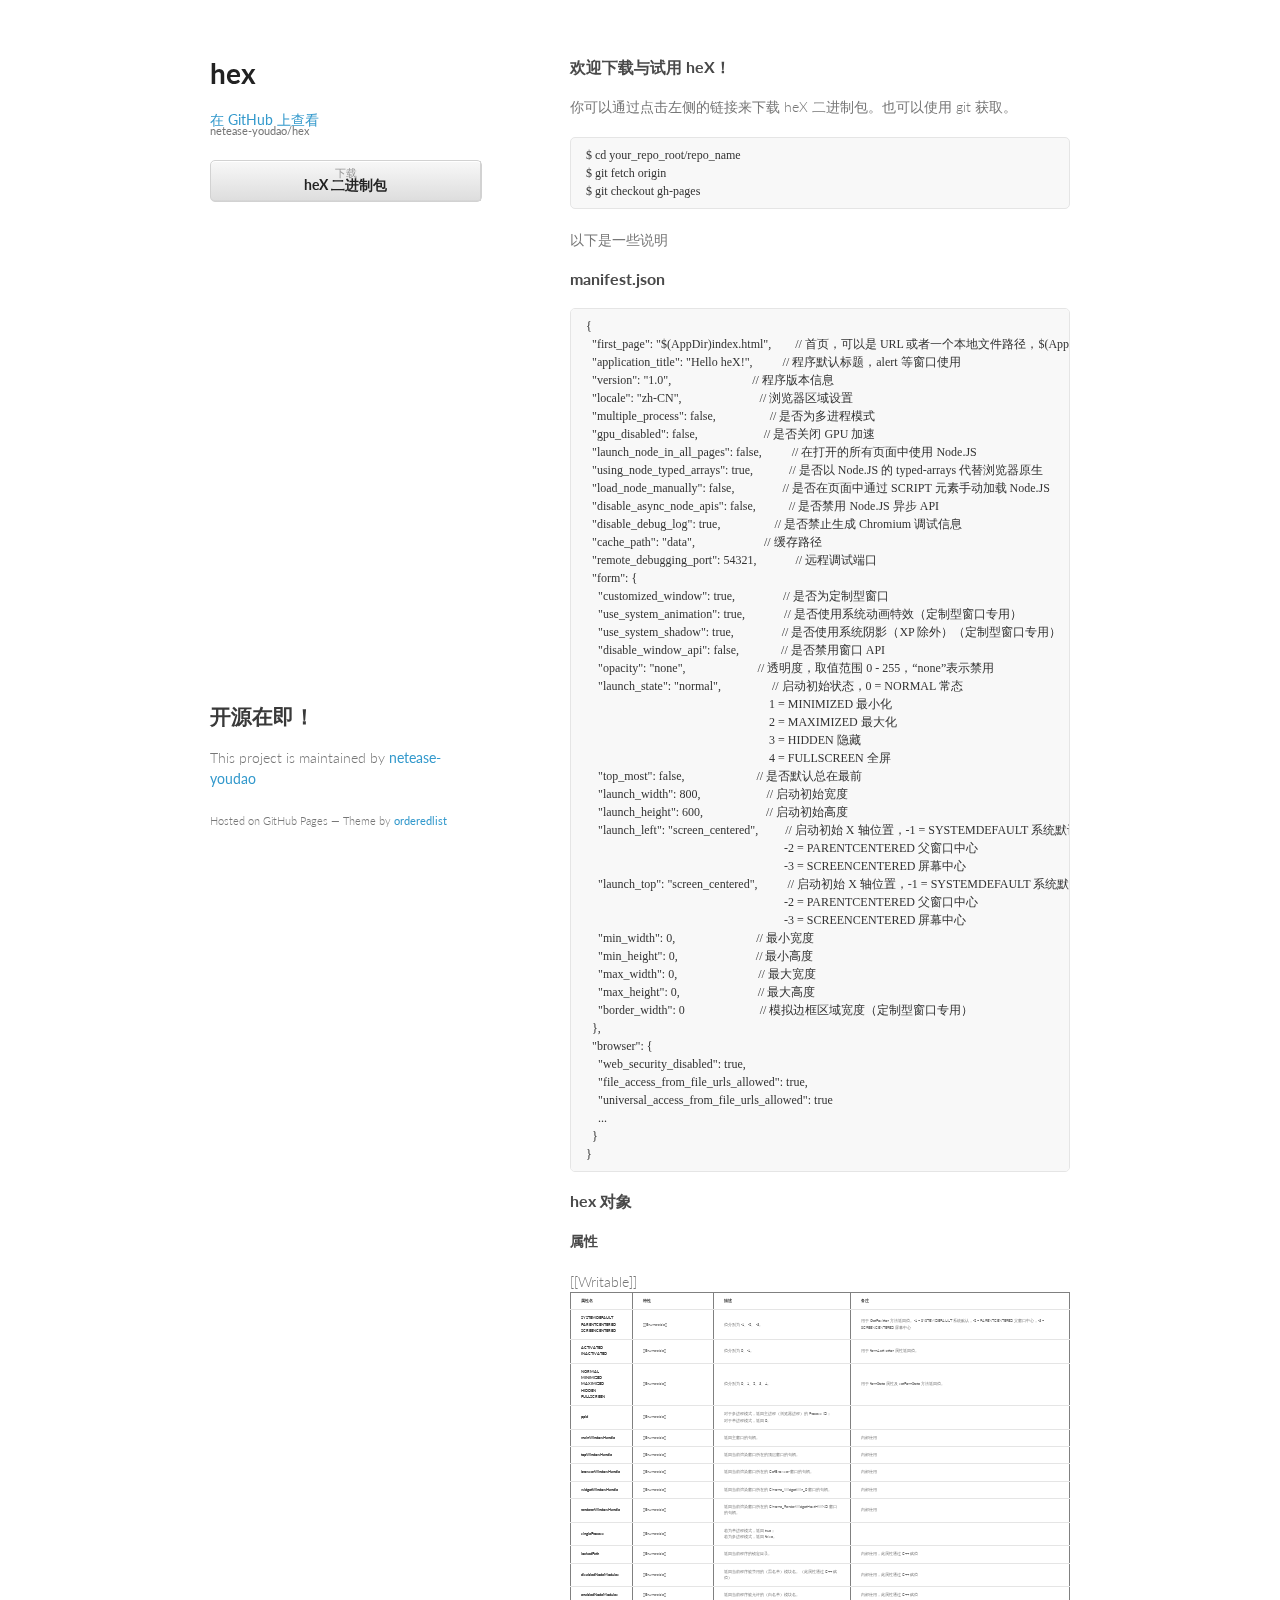
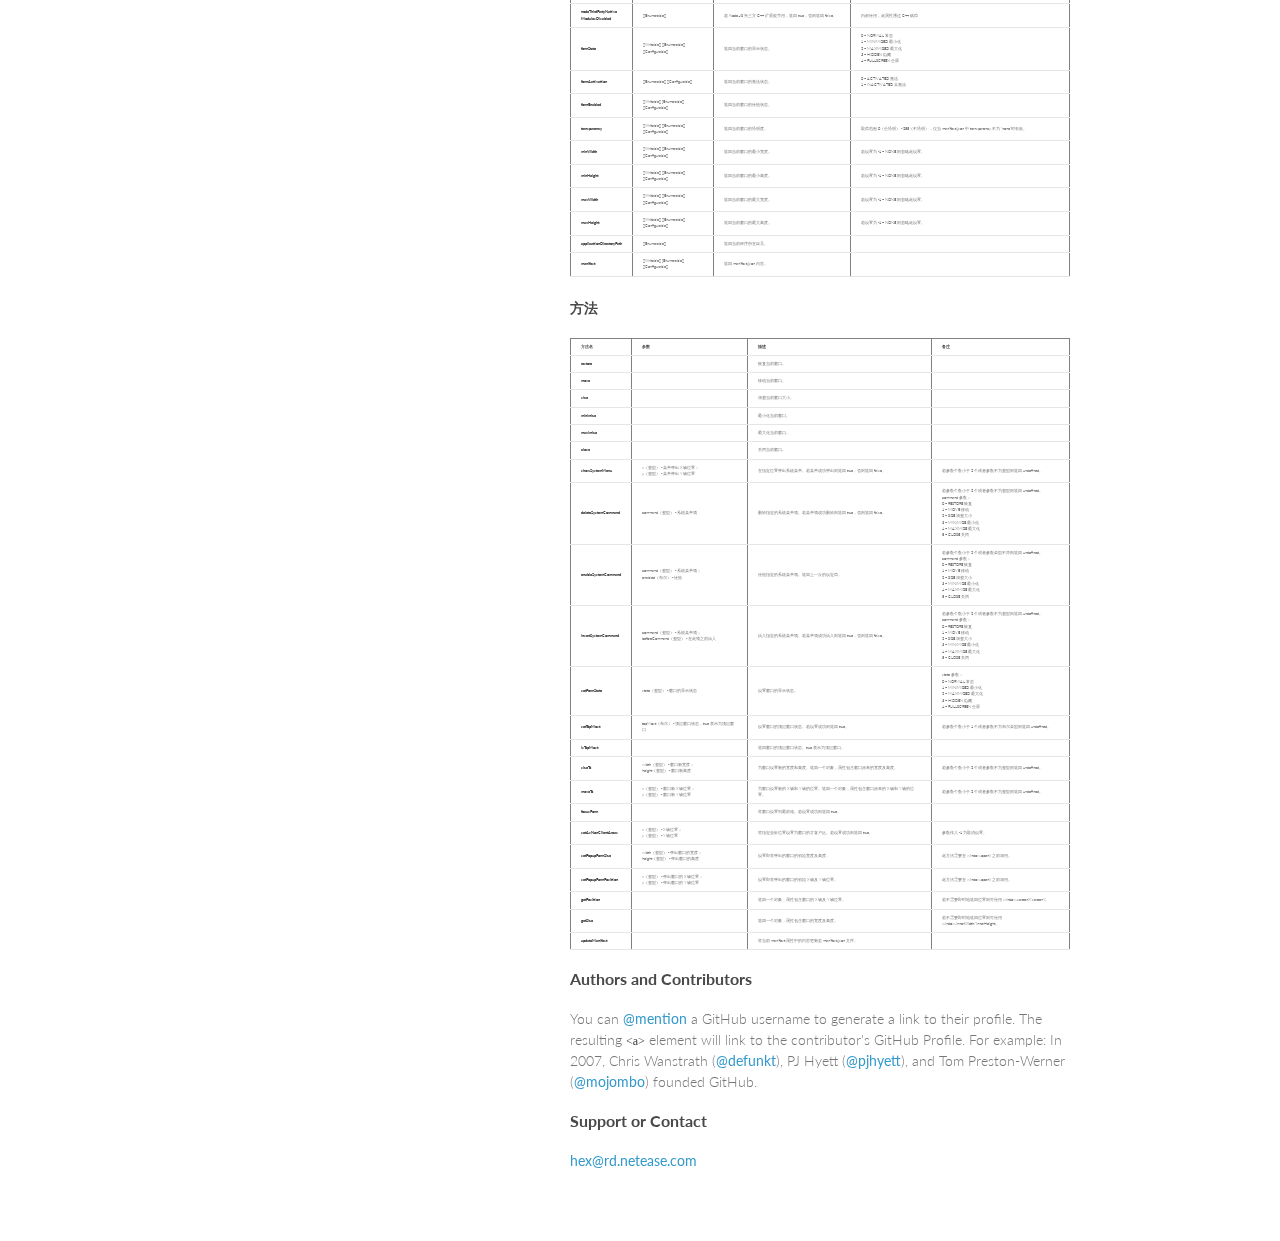
<file: index.html>
<!doctype html>
<html>
  <head>
    <meta charset="utf-8">
    <meta http-equiv="X-UA-Compatible" content="chrome=1">
    <title>heX</title>

    <link rel="stylesheet" href="stylesheets/styles.css">
    <link rel="stylesheet" href="stylesheets/pygment_trac.css">
    <meta name="viewport" content="width=device-width, initial-scale=1, user-scalable=no">
    <!--[if lt IE 9]>
    <script src="//html5shiv.googlecode.com/svn/trunk/html5.js"></script>
    <![endif]-->
  </head>
  <body>
    <div class="wrapper">
      <header>
        <h1>hex</h1>

        <p class="view"><a href="https://github.com/netease-youdao/hex">在 GitHub 上查看<small>netease-youdao/hex</small></a></p>


        <ul>
          <li style="float:none;width:auto;"><a href="https://github.com/netease-youdao/hex/zipball/master">下载 <strong>heX 二进制包</strong></a></li>
        </ul>
      </header>
      <section>
        <h3>
<a name="welcome" class="anchor" href="#welcome"><span class="octicon octicon-link"></span></a>欢迎下载与试用 heX！</h3>

<p>你可以通过点击左侧的链接来下载 heX 二进制包。也可以使用 git 获取。</p>

<pre><code>$ cd your_repo_root/repo_name
$ git fetch origin
$ git checkout gh-pages
</code></pre>

<p>以下是一些说明</p>

<h3>
<a name="manifest" class="anchor" href="#manifest"><span class="octicon octicon-link"></span></a>manifest.json</h3>

<pre>
{
  "first_page": "$(AppDir)index.html",        // 首页，可以是 URL 或者一个本地文件路径，$(AppDir) 代表当前程序路径（包含“/”）
  "application_title": "Hello heX!",          // 程序默认标题，alert 等窗口使用
  "version": "1.0",                           // 程序版本信息
  "locale": "zh-CN",                          // 浏览器区域设置
  "multiple_process": false,                  // 是否为多进程模式
  "gpu_disabled": false,                      // 是否关闭 GPU 加速
  "launch_node_in_all_pages": false,          // 在打开的所有页面中使用 Node.JS
  "using_node_typed_arrays": true,            // 是否以 Node.JS 的 typed-arrays 代替浏览器原生
  "load_node_manually": false,                // 是否在页面中通过 SCRIPT 元素手动加载 Node.JS
  "disable_async_node_apis": false,           // 是否禁用 Node.JS 异步 API
  "disable_debug_log": true,                  // 是否禁止生成 Chromium 调试信息
  "cache_path": "data",                       // 缓存路径
  "remote_debugging_port": 54321,             // 远程调试端口
  "form": {
    "customized_window": true,                // 是否为定制型窗口
    "use_system_animation": true,             // 是否使用系统动画特效（定制型窗口专用）
    "use_system_shadow": true,                // 是否使用系统阴影（XP 除外）（定制型窗口专用）
    "disable_window_api": false,              // 是否禁用窗口 API
    "opacity": "none",                        // 透明度，取值范围 0 - 255，“none”表示禁用
    "launch_state": "normal",                 // 启动初始状态，0 = NORMAL 常态
                                                             1 = MINIMIZED 最小化
                                                             2 = MAXIMIZED 最大化
                                                             3 = HIDDEN 隐藏
                                                             4 = FULLSCREEN 全屏
    "top_most": false,                        // 是否默认总在最前
    "launch_width": 800,                      // 启动初始宽度
    "launch_height": 600,                     // 启动初始高度
    "launch_left": "screen_centered",         // 启动初始 X 轴位置，-1 = SYSTEMDEFAULT 系统默认
                                                                  -2 = PARENTCENTERED 父窗口中心
                                                                  -3 = SCREENCENTERED 屏幕中心
    "launch_top": "screen_centered",          // 启动初始 X 轴位置，-1 = SYSTEMDEFAULT 系统默认
                                                                  -2 = PARENTCENTERED 父窗口中心
                                                                  -3 = SCREENCENTERED 屏幕中心
    "min_width": 0,                           // 最小宽度
    "min_height": 0,                          // 最小高度
    "max_width": 0,                           // 最大宽度
    "max_height": 0,                          // 最大高度
    "border_width": 0                         // 模拟边框区域宽度（定制型窗口专用）
  },
  "browser": {
    "web_security_disabled": true,
    "file_access_from_file_urls_allowed": true,
    "universal_access_from_file_urls_allowed": true
    ...
  }
}
</pre>

<h3>
<a name="hex-object" class="anchor" href="#hex-object"><span class="octicon octicon-link"></span></a>hex 对象</h3>

<h4>属性</h4>
<table border="1" style="font-size:0.3em">
  <tr>
    <th>属性名</th>
    <th>特性</th>
    <th>描述</th>
    <th>备注</th>
  </tr>
  <tr>
    <th>SYSTEMDEFAULT<br />PARENTCENTERED<br />SCREENCENTERED</th>
    <td>[[[Enumerable]]</td>
    <td>值分别为 -1、-2、 -3。</td>
    <td>用于 GetPosition 方法返回值。-1 = SYSTEMDEFAULT 系统默认，-2 = PARENTCENTERED 父窗口中心，-3 = SCREENCENTERED 屏幕中心</td>
  </tr>
  <tr>
    <th>ACTIVATED<br />INACTIVATED</th>
    <td>[[Enumerable]]</td>
    <td>值分别为 0、-1。</td>
    <td>用于 formActivation 属性返回值。</td>
  </tr>
  <tr>
    <th>NORMAL<br />MINIMIZED<br />MAXIMIZED<br />HIDDEN<br />FULLSCREEN</th>
    <td>[[Enumerable]]</td>
    <td>值分别为 0、1、2、3、4。</td>
    <td>用于 formState 属性及 setFormState 方法返回值。</td>
  </tr>
  <tr>
    <th>ppid</th>
    <td>[[Enumerable]]</td>
    <td>对于多进程模式，返回主进程（浏览器进程）的 Process ID；<br />对于单进程模式，返回 0。</td>
    <td>&nbsp;</td>
  </tr>
  <tr>
    <th>mainWindowHandle</th>
    <td>[[Enumerable]]</td>
    <td>返回主窗口的句柄。</td>
    <td>内部使用</td>
  </tr>
  <tr>
    <th>topWindowHandle</th>
    <td>[[Enumerable]]</td>
    <td>返回当前渲染窗口所在的顶层窗口的句柄。</td>
    <td>内部使用</td>
  </tr>
  <tr>
    <th>browserWindowHandle</th>
    <td>[[Enumerable]]</td>
    <td>返回当前渲染窗口所在的 CefBrowser 窗口的句柄。</td>
    <td>内部使用</td>
  </tr>
  <tr>
    <th>widgetWindowHandle</th>
    <td>[[Enumerable]]</td>
    <td>返回当前渲染窗口所在的 Chrome_WidgetWin_0 窗口的句柄。</td>
    <td>内部使用</td>
  </tr>
  <tr>
    <th>rendererWindowHandle</th>
    <td>[[Enumerable]]</td>
    <td>返回当前渲染窗口所在的 Chrome_RenderWidgetHostHWND 窗口的句柄。</td>
    <td>内部使用</td>
  </tr>
  <tr>
    <th>singleProcess</th>
    <td>[[Enumerable]]</td>
    <td>若为单进程模式，返回 true；<br />若为多进程模式，返回 false。</td>
    <td>&nbsp;</td>
  </tr>
  <tr>
    <th>lockedPath</th>
    <td>[[Enumerable]]</td>
    <td>返回当前程序的锁定目录。</td>
    <td>内部使用，此属性通过 C++ 赋值</td>
  </tr>
  <tr>
    <th>disabledNodeModules</th>
    <td>[[Enumerable]]</td>
    <td>返回当前程序被禁用的（黑名单）模块名。（此属性通过 C++ 赋值）</td>
    <td>内部使用，此属性通过 C++ 赋值</td>
  </tr>
  <tr>
    <th>enabledNodeModules</th>
    <td>[[Enumerable]]</td>
    <td>返回当前程序被允许的（白名单）模块名。</td>
    <td>内部使用，此属性通过 C++ 赋值</td>
  </tr>
  <tr>
    <th>nodeThirdPartyNative<br />ModulesDisabled</th>
    <td>[[Enumerable]]</td>
    <td>若 Node.JS 第三方 C++ 扩展被禁用，返回 true，否则返回 false。</td>
    <td>内部使用，此属性通过 C++ 赋值</td>
  </tr>
  <tr>
    <th>formState</th>
    <td>[[Writable]] [[Enumerable]] [[Configurable]]</td>
    <td>返回当前窗口的显示状态。</td>[[Writable]] 
    <td>0 = NORMAL 常态<br />1 = MINIMIZED 最小化<br />2 = MAXIMIZED 最大化<br />3 = HIDDEN 隐藏<br />4 = FULLSCREEN 全屏</td>
  </tr>
  <tr>
    <th>formActivation</th>
    <td>[[Enumerable]] [[Configurable]]</td>
    <td>返回当前窗口的激活状态。</td>
    <td>0 = ACTIVATED 激活<br />1 = INACTIVATED 未激活</td>
  </tr>
  <tr>
    <th>formEnabled</th>
    <td>[[Writable]] [Enumerable]] [[Configurable]]</td>
    <td>返回当前窗口的使能状态。</td>
    <td>&nbsp;</td>
  </tr>
  <tr>
    <th>transparency</th>
    <td>[[Writable]] [[Enumerable]] [[Configurable]]</td>
    <td>返回当前窗口的透明度。</td>
    <td>取值范围 0（全透明） - 255（不透明），仅当 manifest.json 中 transparency 不为 “none”时有效。</td>
  </tr>
  <tr>
    <th>minWidth</th>
    <td>[[Writable]] [[Enumerable]] [[Configurable]]</td>
    <td>返回当前窗口的最小宽度。</td>
    <td>若设置为 -1 = NONE 则忽略此设置。</td>
  </tr>
  <tr>
    <th>minHeight</th>
    <td>[[Writable]] [[Enumerable]] [[Configurable]]</td>
    <td>返回当前窗口的最小高度。</td>
    <td>若设置为 -1 = NONE 则忽略此设置。</td>
  </tr>
  <tr>
    <th>maxWidth</th>
    <td>[[Writable]] [[Enumerable]] [[Configurable]]</td>
    <td>返回当前窗口的最大宽度。</td>
    <td>若设置为 -1 = NONE 则忽略此设置。</td>
  </tr>
  <tr>
    <th>maxHeight</th>
    <td>[[Writable]] [[Enumerable]] [[Configurable]]</td>
    <td>返回当前窗口的最大高度。</td>
    <td>若设置为 -1 = NONE 则忽略此设置。</td>
  </tr>
  <tr>
    <th>applicationDirectoryPath</th>
    <td>[[Enumerable]]</td>
    <td>返回当前程序所在目录。</td>
    <td>&nbsp;</td>
  </tr>
  <tr>
    <th>manifest</th>
    <td>[[Writable]] [Enumerable]] [[Configurable]]</td>
    <td>返回 manifest.json 内容。</td>
    <td>&nbsp;</td>
  </tr>
</table>

<h4>方法</h4>
<table border="1" style="font-size:0.3em">
  <tr>
    <th>方法名</th>
    <th>参数</th>
    <th>描述</th>
    <th>备注</th>
  </tr>
  <tr>
    <th>restore</th>
    <td>&nbsp;</td>
    <td>恢复当前窗口。</td>
    <td>&nbsp;</td>
  </tr>
  <tr>
    <th>move</th>
    <td>&nbsp;</td>
    <td>移动当前窗口。</td>
    <td>&nbsp;</td>
  </tr>
  <tr>
    <th>size</th>
    <td>&nbsp;</td>
    <td>调整当前窗口大小。</td>
    <td>&nbsp;</td>
  </tr>
  <tr>
    <th>minimize</th>
    <td>&nbsp;</td>
    <td>最小化当前窗口。</td>
    <td>&nbsp;</td>
  </tr>
  <tr>
    <th>maximize</th>
    <td>&nbsp;</td>
    <td>最大化当前窗口。</td>
    <td>&nbsp;</td>
  </tr>
  <tr>
    <th>close</th>
    <td>&nbsp;</td>
    <td>关闭当前窗口。</td>
    <td>&nbsp;</td>
  </tr>
  <tr>
    <th>showSystemMenu</th>
    <td>x（整型） - 菜单弹出 X 轴位置；<br />y（整型） - 菜单弹出 Y 轴位置</td>
    <td>在指定位置弹出系统菜单。若菜单成功弹出则返回 true，否则返回 false。</td>
    <td>若参数个数小于 2 个或者参数不为整型则返回 undefined。</td>
  </tr>
  <tr>
    <th>deleteSystemCommand</th>
    <td>command（整型） - 系统菜单项</td>
    <td>删除指定的系统菜单项。若菜单项成功删除则返回 true，否则返回 false。</td>
    <td>若参数个数小于 2 个或者参数不为整型则返回 undefined。<br />command 参数：<br />0 = RESTORE 恢复<br />1 = MOVE 移动<br />2 = SIZE 调整大小<br />3 = MINIMIZE 最小化<br />4 = MAXIMIZE 最大化<br />5 = CLOSE 关闭</td>
  </tr>
  <tr>
    <th>enableSystemCommand</th>
    <td>command（整型） - 系统菜单项；<br />enabled（布尔） - 使能</td>
    <td>使能指定的系统菜单项。返回上一次的设定值。</td>
    <td>若参数个数小于 2 个或者参数类型不符则返回 undefined。<br />command 参数：<br />0 = RESTORE 恢复<br />1 = MOVE 移动<br />2 = SIZE 调整大小<br />3 = MINIMIZE 最小化<br />4 = MAXIMIZE 最大化<br />5 = CLOSE 关闭</td>
  </tr>
  <tr>
    <th>insertSystemCommand</th>
    <td>command（整型） - 系统菜单项；<br />beforeCommand（整型） - 在此项之前插入</td>
    <td>插入指定的系统菜单项。若菜单项成功插入则返回 true，否则返回 false。</td>
    <td>若参数个数小于 2 个或者参数不为整型则返回 undefined。<br />command 参数：<br />0 = RESTORE 恢复<br />1 = MOVE 移动<br />2 = SIZE 调整大小<br />3 = MINIMIZE 最小化<br />4 = MAXIMIZE 最大化<br />5 = CLOSE 关闭</td>
  </tr>
  <tr>
    <th>setFormState</th>
    <td>state（整型） - 窗口的显示状态</td>
    <td>设置窗口的显示状态。</td>
    <td>state 参数：<br />0 = NORMAL 常态<br />1 = MINIMIZED 最小化<br />2 = MAXIMIZED 最大化<br />3 = HIDDEN 隐藏<br />4 = FULLSCREEN 全屏</td>
  </tr>
  <tr>
    <th>setTopMost</th>
    <td>topMost（布尔） - 顶层窗口状态，true 表示为顶层窗口</td>
    <td>设置窗口的顶层窗口状态。若设置成功则返回 true。</td>
    <td>若参数个数小于 1 个或者参数不为布尔类型则返回 undefined。</td>
  </tr>
  <tr>
    <th>isTopMost</th>
    <td>&nbsp;</td>
    <td>返回窗口的顶层窗口状态。true 表示为顶层窗口。</td>
    <td>&nbsp;</td>
  </tr>
  <tr>
    <th>sizeTo</th>
    <td>width（整型） - 窗口新宽度；<br />height（整型） - 窗口新高度</td>
    <td>为窗口设置新的宽度和高度。返回一个对象，属性包含窗口原来的宽度及高度。</td>
    <td>若参数个数小于 2 个或者参数不为整型则返回 undefined。</td>
  </tr>
  <tr>
    <th>moveTo</th>
    <td>x（整型） - 窗口新 X 轴位置；<br />y（整型） - 窗口新 Y 轴位置</td>
    <td>为窗口设置新的 X 轴和 Y 轴的位置。返回一个对象，属性包含窗口原来的 X 轴和 Y 轴的位置。</td>
    <td>若参数个数小于 2 个或者参数不为整型则返回 undefined。</td>
  </tr>
  <tr>
    <th>focusForm</th>
    <td>&nbsp;</td>
    <td>将窗口设置到最前端。若设置成功则返回 true。</td>
    <td>&nbsp;</td>
  </tr>
  <tr>
    <th>setAsNonClientAreas</th>
    <td>x（整型） - X 轴位置；<br />y（整型） - Y 轴位置</td>
    <td>将指定坐标位置设置为窗口的非客户区。若设置成功则返回 true。</td>
    <td>参数传入 -1 为取消设置。</td>
  </tr>
  <tr>
    <th>setPopupFormSize</th>
    <td>width（整型） - 弹出窗口的宽度；<br />height（整型） - 弹出窗口的高度</td>
    <td>设置即将弹出的窗口的初始宽度及高度。</td>
    <td>此方法需要在 window.open() 之前调用。</td>
  </tr>
  <tr>
    <th>setPopupFormPosition</th>
    <td>x（整型） - 弹出窗口的 X 轴位置；<br />y（整型） - 弹出窗口的 Y 轴位置</td>
    <td>设置即将弹出的窗口的初始 X 轴及 Y 轴位置。</td>
    <td>此方法需要在 window.open() 之前调用。</td>
  </tr>
  <tr>
    <th>getPosition</th>
    <td>&nbsp;</td>
    <td>返回一个对象，属性包含窗口的 X 轴及 Y 轴位置。</td>
    <td>若不需要即时地返回位置则可使用 window.screenX/screenY。</td>
  </tr>
  <tr>
    <th>getSize</th>
    <td>&nbsp;</td>
    <td>返回一个对象，属性包含窗口的宽度及高度。</td>
    <td>若不需要即时地返回位置则可使用 window.innerWidth/innerHeight。</td>
  </tr>
  <tr>
    <th>updateManifest</th>
    <td>&nbsp;</td>
    <td>将当前 manifest 属性中的内容更新至 manifest.json 文件。</td>
    <td>&nbsp;</td>
  </tr>
</table>

<h3>
<a name="authors-and-contributors" class="anchor" href="#authors-and-contributors"><span class="octicon octicon-link"></span></a>Authors and Contributors</h3>

<p>You can <a href="https://github.com/blog/821" class="user-mention">@mention</a> a GitHub username to generate a link to their profile. The resulting <code>&lt;a&gt;</code> element will link to the contributor's GitHub Profile. For example: In 2007, Chris Wanstrath (<a href="https://github.com/defunkt" class="user-mention">@defunkt</a>), PJ Hyett (<a href="https://github.com/pjhyett" class="user-mention">@pjhyett</a>), and Tom Preston-Werner (<a href="https://github.com/mojombo" class="user-mention">@mojombo</a>) founded GitHub.</p>

<h3>
<a name="support-or-contact" class="anchor" href="#support-or-contact"><span class="octicon octicon-link"></span></a>Support or Contact</h3>

<p><a href="mailto:hex@rd.netease.com">hex@rd.netease.com</a></p>
      </section>
      <footer>
        <h2>开源在即！</h2>
        <p>This project is maintained by <a href="https://github.com/netease-youdao">netease-youdao</a></p>
        <p><small>Hosted on GitHub Pages &mdash; Theme by <a href="https://github.com/orderedlist">orderedlist</a></small></p>
      </footer>
    </div>
    <script src="javascripts/scale.fix.js"></script>
    
  </body>
</html>
</file>
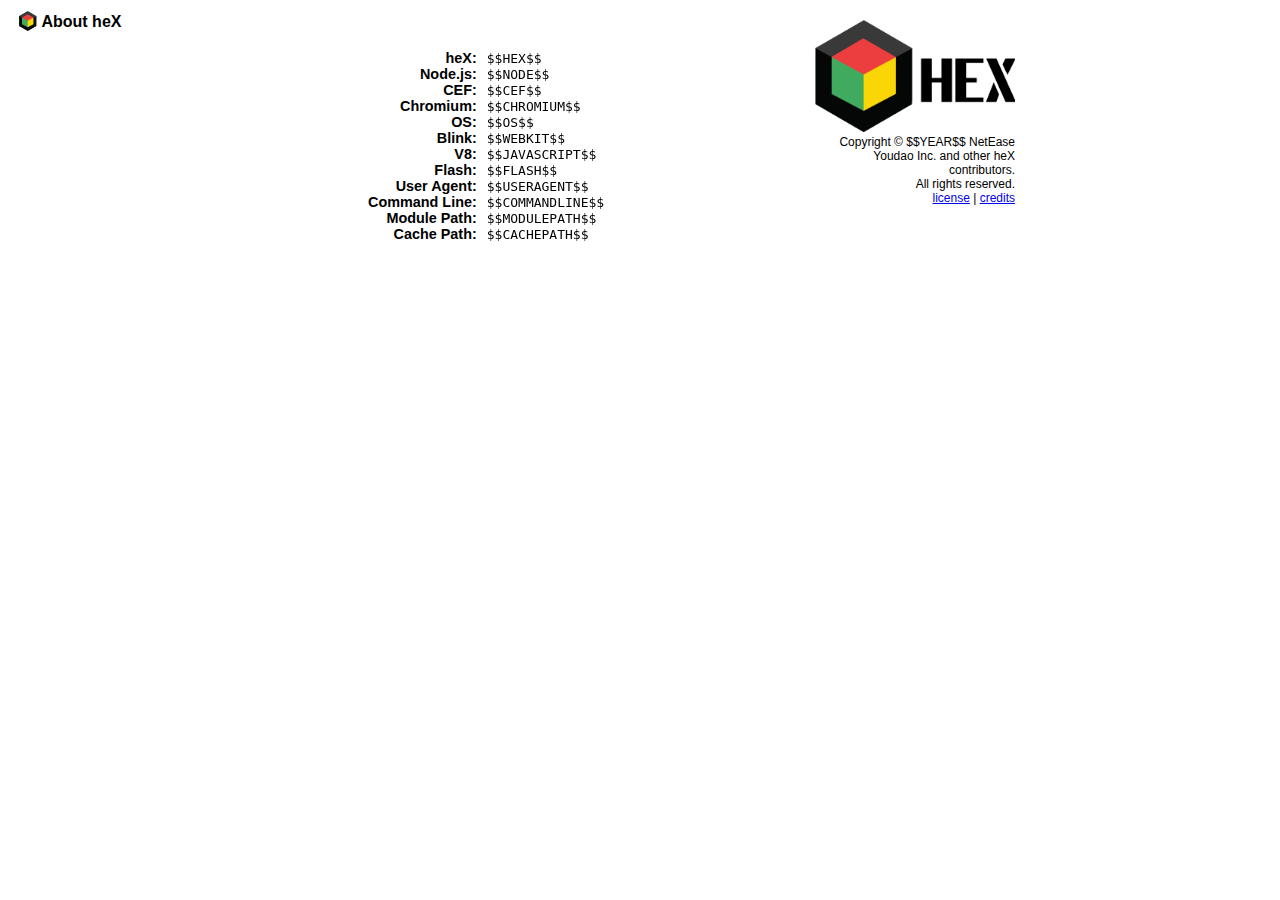
<file: src/resources/version.html>
<!DOCTYPE html>
<html id="t" i18n-values="dir:textdirection;" class="active">
<head>
<title>About heX</title>
<link href="version.css" rel="stylesheet" type="text/css" />
<script src="version.js"></script>
</head>

<body class="active">
  <div id="before"></div>
  <div id="outer">
    <div class="left"></div>
    <div class="middle">
      <div id="middle">
        <div id="title_bar"><span id="system_icon" class="icon"></span> <span class="title">About heX</span></div>
        <div id="control_bar">
          <button id="close" class="control_icon" href="javascript:void 0;"><span>close</span></button>
          <button id="maximize" class="control_icon" href="javascript:void 0;"><span>maximize</span></button>
          <button id="minimize" class="control_icon" href="javascript:void 0;"><span>minimize</span></button>
        </div>
        <div id="logo">
          <div id="company"><img src="hex_logo.png" /></div>
          <div id="copyright">Copyright &copy; $$YEAR$$ NetEase Youdao Inc. and other heX contributors.<br/>All rights reserved.<br/><a href="chrome://license">license</a> | <a href="chrome://credits">credits</a></div>
        </div>
        <table id="inner" cellpadding="0" cellspacing="0" border="0">
          <tr>
            <td class="label" valign="top">heX</td>
            <td class="value">$$HEX$$</td>
          </tr>
          <tr>
            <td class="label" valign="top">Node.js</td>
            <td class="value">$$NODE$$</td>
          </tr>
          <tr>
            <td class="label" valign="top">CEF</td>
            <td class="value">$$CEF$$</td>
          </tr>
          <tr>
            <td class="label" valign="top">Chromium</td>
            <td class="value">$$CHROMIUM$$</td>
          </tr>
          <tr>
            <td class="label" valign="top">OS</td>
            <td class="value">$$OS$$</td>
          </tr>
          <tr>
            <td class="label" valign="top">Blink</td>
            <td class="value">$$WEBKIT$$</td>
          </tr>
          <tr>
            <td class="label" valign="top">V8</td>
            <td class="value">$$JAVASCRIPT$$</td>
          </tr>
            <tr><td class="label" valign="top">Flash</td>
            <td class="value" id="flash">$$FLASH$$</td>
          </tr>
          <tr>
            <td class="label" valign="top">User Agent</td>
            <td class="value">$$USERAGENT$$</td>
          </tr>
          <tr>
            <td class="label" valign="top">Command Line</td>
            <td class="value">$$COMMANDLINE$$</td>
          </tr>
          <tr>
            <td class="label" valign="top">Module Path</td>
            <td class="value">$$MODULEPATH$$</td>
          </tr>
          <tr>
            <td class="label" valign="top">Cache Path</td>
            <td class="value">$$CACHEPATH$$</td>
          </tr>
        </table>
      </div>
    </div>
    <div class="right"></div>
  </div>
  <div id="after"></div>
</body>
<script>
'use strict';
(function () {

var titleBar = new TitleBar('title_bar');
titleBar.areaElementSelectors = {
  'include': {
    '#company': document.querySelector("#company"),
    'this': titleBar.object
  },
  'exclude': {
    'this': document.querySelector("#system_icon")
  }
};

var controlBar = new ControlBar('control_bar');
controlBar.maximized = 'maximized';
controlBar.titleBar = titleBar;

var minimizeButton = new ControlButton('minimize', hex.MINIMIZE, 'control_icon');
var maximizeButton = new ControlButton('maximize', hex.MAXIMIZE, 'control_icon');
var closeButton = new ControlButton('close', hex.CLOSE, 'control_icon');
minimizeButton.hover = 'hover';
minimizeButton.pressed = 'pressed';
minimizeButton.controlBar = controlBar;
minimizeButton.titleBar = titleBar;
minimizeButton.initializeEvent();
maximizeButton.hover = 'hover';
maximizeButton.pressed = 'pressed';
maximizeButton.maximized = 'maximized';
maximizeButton.restore = 'restore';
maximizeButton.controlBar = controlBar;
maximizeButton.titleBar = titleBar;
maximizeButton.initializeEvent();
closeButton.hover = 'hover';
closeButton.pressed = 'pressed';
closeButton.controlBar = controlBar;
closeButton.titleBar = titleBar;
closeButton.initializeEvent();

})();
</script>
</html>
</file>
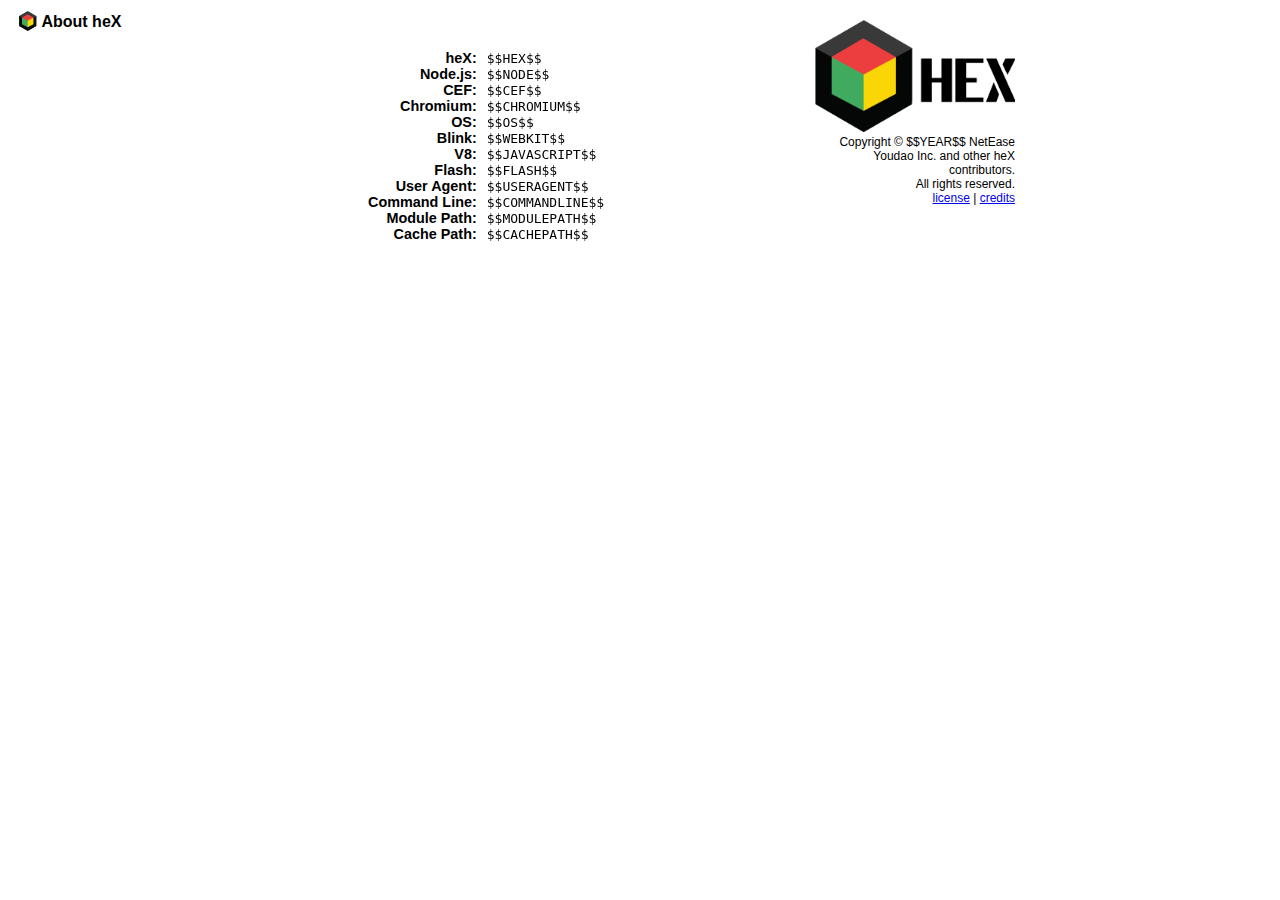
<file: src/resources/version0.html>
<!DOCTYPE html>
<html id="t" i18n-values="dir:textdirection;">
<head>
<title>About heX</title>
<link href="version.css" rel="stylesheet" type="text/css" />
<script src="version.js"></script>
</head>

<body class="active">
  <div id="outer">
    <div class="left"></div>
    <div class="middle">
      <div id="middle">
        <div id="title_bar"><span id="system_icon" class="icon"></span> <span class="title">About heX</span></div>
        <div id="control_bar">
          <button id="close" class="control_icon" href="javascript:void 0;"><span>close</span></button>
          <button id="maximize" class="control_icon" href="javascript:void 0;"><span>maximize</span></button>
          <button id="minimize" class="control_icon" href="javascript:void 0;"><span>minimize</span></button>
        </div>
        <div id="logo">
          <div id="company"><img src="hex_logo.png" /></div>
          <div id="copyright">Copyright &copy; $$YEAR$$ NetEase Youdao Inc. and other heX contributors.<br/>All rights reserved.<br/><a href="chrome://license">license</a> | <a href="chrome://credits">credits</a></div>
        </div>
        <table id="inner" cellpadding="0" cellspacing="0" border="0">
          <tr>
            <td class="label" valign="top">heX</td>
            <td class="value">$$HEX$$</td>
          </tr>
          <tr>
            <td class="label" valign="top">Node.js</td>
            <td class="value">$$NODE$$</td>
          </tr>
          <tr>
            <td class="label" valign="top">CEF</td>
            <td class="value">$$CEF$$</td>
          </tr>
          <tr>
            <td class="label" valign="top">Chromium</td>
            <td class="value">$$CHROMIUM$$</td>
          </tr>
          <tr>
            <td class="label" valign="top">OS</td>
            <td class="value">$$OS$$</td>
          </tr>
          <tr>
            <td class="label" valign="top">Blink</td>
            <td class="value">$$WEBKIT$$</td>
          </tr>
          <tr>
            <td class="label" valign="top">V8</td>
            <td class="value">$$JAVASCRIPT$$</td>
          </tr>
            <tr><td class="label" valign="top">Flash</td>
            <td class="value" id="flash">$$FLASH$$</td>
          </tr>
          <tr>
            <td class="label" valign="top">User Agent</td>
            <td class="value">$$USERAGENT$$</td>
          </tr>
          <tr>
            <td class="label" valign="top">Command Line</td>
            <td class="value">$$COMMANDLINE$$</td>
          </tr>
          <tr>
            <td class="label" valign="top">Module Path</td>
            <td class="value">$$MODULEPATH$$</td>
          </tr>
          <tr>
            <td class="label" valign="top">Cache Path</td>
            <td class="value">$$CACHEPATH$$</td>
          </tr>
        </table>
      </div>
    </div>
    <div class="right"></div>
  </div>
</body>
<script>
'use strict';
(function () {

var titleBar = new TitleBar('title_bar');
titleBar.areaElementSelectors = {
  'include': {
    '#company': document.querySelector("#company"),
    'this': titleBar.object
  },
  'exclude': {
    'this': document.querySelector("#system_icon")
  }
};

var controlBar = new ControlBar('control_bar');
controlBar.maximized = 'maximized';
controlBar.titleBar = titleBar;

var minimizeButton = new ControlButton('minimize', hex.MINIMIZE, 'control_icon');
var maximizeButton = new ControlButton('maximize', hex.MAXIMIZE, 'control_icon');
var closeButton = new ControlButton('close', hex.CLOSE, 'control_icon');
minimizeButton.hover = 'hover';
minimizeButton.pressed = 'pressed';
minimizeButton.controlBar = controlBar;
minimizeButton.titleBar = titleBar;
minimizeButton.initializeEvent();
maximizeButton.hover = 'hover';
maximizeButton.pressed = 'pressed';
maximizeButton.maximized = 'maximized';
maximizeButton.restore = 'restore';
maximizeButton.controlBar = controlBar;
maximizeButton.titleBar = titleBar;
maximizeButton.initializeEvent();
closeButton.hover = 'hover';
closeButton.pressed = 'pressed';
closeButton.controlBar = controlBar;
closeButton.titleBar = titleBar;
closeButton.initializeEvent();

})();
</script>
</html>
</file>
<file: stylesheets/styles.css>
@import url(https://fonts.googleapis.com/css?family=Lato:300italic,700italic,300,700);

body {
  padding:50px;
  font:14px/1.5 Lato, "Helvetica Neue", Helvetica, Arial, sans-serif;
  color:#777;
  font-weight:300;
}

h1, h2, h3, h4, h5, h6 {
  color:#222;
  margin:0 0 20px;
}

p, ul, ol, table, pre, dl {
  margin:0 0 20px;
}

h1, h2, h3 {
  line-height:1.1;
}

h1 {
  font-size:28px;
}

h2 {
  color:#393939;
}

h3, h4, h5, h6 {
  color:#494949;
}

a {
  color:#39c;
  font-weight:400;
  text-decoration:none;
}

a small {
  font-size:11px;
  color:#777;
  margin-top:-0.6em;
  display:block;
}

.wrapper {
  width:860px;
  margin:0 auto;
}

blockquote {
  border-left:1px solid #e5e5e5;
  margin:0;
  padding:0 0 0 20px;
  font-style:italic;
}

code, pre {
  font-family:Monaco, Bitstream Vera Sans Mono, Lucida Console, Terminal;
  color:#333;
  font-size:12px;
}

pre {
  padding:8px 15px;
  background: #f8f8f8;  
  border-radius:5px;
  border:1px solid #e5e5e5;
  overflow-x: auto;
}

table {
  width:100%;
  border-collapse:collapse;
}

th, td {
  text-align:left;
  padding:5px 10px;
  border-bottom:1px solid #e5e5e5;
}

dt {
  color:#444;
  font-weight:700;
}

th {
  color:#444;
}

img {
  max-width:100%;
}

header {
  width:270px;
  float:left;
  position:fixed;
}

header ul {
  list-style:none;
  height:40px;
  
  padding:0;
  
  background: #eee;
  background: -moz-linear-gradient(top, #f8f8f8 0%, #dddddd 100%);
  background: -webkit-gradient(linear, left top, left bottom, color-stop(0%,#f8f8f8), color-stop(100%,#dddddd));
  background: -webkit-linear-gradient(top, #f8f8f8 0%,#dddddd 100%);
  background: -o-linear-gradient(top, #f8f8f8 0%,#dddddd 100%);
  background: -ms-linear-gradient(top, #f8f8f8 0%,#dddddd 100%);
  background: linear-gradient(top, #f8f8f8 0%,#dddddd 100%);
  
  border-radius:5px;
  border:1px solid #d2d2d2;
  box-shadow:inset #fff 0 1px 0, inset rgba(0,0,0,0.03) 0 -1px 0;
  width:270px;
}

header li {
  width:89px;
  float:left;
  border-right:1px solid #d2d2d2;
  height:40px;
}

header ul a {
  line-height:1;
  font-size:11px;
  color:#999;
  display:block;
  text-align:center;
  padding-top:6px;
  height:40px;
}

strong {
  color:#222;
  font-weight:700;
}

header ul li + li {
  width:88px;
  border-left:1px solid #fff;
}

header ul li + li + li {
  border-right:none;
  width:89px;
}

header ul a strong {
  font-size:14px;
  display:block;
  color:#222;
}

section {
  width:500px;
  float:right;
  padding-bottom:50px;
}

small {
  font-size:11px;
}

hr {
  border:0;
  background:#e5e5e5;
  height:1px;
  margin:0 0 20px;
}

footer {
  width:270px;
  float:left;
  position:fixed;
  bottom:50px;
}

@media print, screen and (max-width: 960px) {
  
  div.wrapper {
    width:auto;
    margin:0;
  }
  
  header, section, footer {
    float:none;
    position:static;
    width:auto;
  }
  
  header {
    padding-right:320px;
  }
  
  section {
    border:1px solid #e5e5e5;
    border-width:1px 0;
    padding:20px 0;
    margin:0 0 20px;
  }
  
  header a small {
    display:inline;
  }
  
  header ul {
    position:absolute;
    right:50px;
    top:52px;
  }
}

@media print, screen and (max-width: 720px) {
  body {
    word-wrap:break-word;
  }
  
  header {
    padding:0;
  }
  
  header ul, header p.view {
    position:static;
  }
  
  pre, code {
    word-wrap:normal;
  }
}

@media print, screen and (max-width: 480px) {
  body {
    padding:15px;
  }
  
  header ul {
    display:none;
  }
}

@media print {
  body {
    padding:0.4in;
    font-size:12pt;
    color:#444;
  }
}
</file>
<file: stylesheets/pygment_trac.css>
.highlight  { background: #ffffff; }
.highlight .c { color: #999988; font-style: italic } /* Comment */
.highlight .err { color: #a61717; background-color: #e3d2d2 } /* Error */
.highlight .k { font-weight: bold } /* Keyword */
.highlight .o { font-weight: bold } /* Operator */
.highlight .cm { color: #999988; font-style: italic } /* Comment.Multiline */
.highlight .cp { color: #999999; font-weight: bold } /* Comment.Preproc */
.highlight .c1 { color: #999988; font-style: italic } /* Comment.Single */
.highlight .cs { color: #999999; font-weight: bold; font-style: italic } /* Comment.Special */
.highlight .gd { color: #000000; background-color: #ffdddd } /* Generic.Deleted */
.highlight .gd .x { color: #000000; background-color: #ffaaaa } /* Generic.Deleted.Specific */
.highlight .ge { font-style: italic } /* Generic.Emph */
.highlight .gr { color: #aa0000 } /* Generic.Error */
.highlight .gh { color: #999999 } /* Generic.Heading */
.highlight .gi { color: #000000; background-color: #ddffdd } /* Generic.Inserted */
.highlight .gi .x { color: #000000; background-color: #aaffaa } /* Generic.Inserted.Specific */
.highlight .go { color: #888888 } /* Generic.Output */
.highlight .gp { color: #555555 } /* Generic.Prompt */
.highlight .gs { font-weight: bold } /* Generic.Strong */
.highlight .gu { color: #800080; font-weight: bold; } /* Generic.Subheading */
.highlight .gt { color: #aa0000 } /* Generic.Traceback */
.highlight .kc { font-weight: bold } /* Keyword.Constant */
.highlight .kd { font-weight: bold } /* Keyword.Declaration */
.highlight .kn { font-weight: bold } /* Keyword.Namespace */
.highlight .kp { font-weight: bold } /* Keyword.Pseudo */
.highlight .kr { font-weight: bold } /* Keyword.Reserved */
.highlight .kt { color: #445588; font-weight: bold } /* Keyword.Type */
.highlight .m { color: #009999 } /* Literal.Number */
.highlight .s { color: #d14 } /* Literal.String */
.highlight .na { color: #008080 } /* Name.Attribute */
.highlight .nb { color: #0086B3 } /* Name.Builtin */
.highlight .nc { color: #445588; font-weight: bold } /* Name.Class */
.highlight .no { color: #008080 } /* Name.Constant */
.highlight .ni { color: #800080 } /* Name.Entity */
.highlight .ne { color: #990000; font-weight: bold } /* Name.Exception */
.highlight .nf { color: #990000; font-weight: bold } /* Name.Function */
.highlight .nn { color: #555555 } /* Name.Namespace */
.highlight .nt { color: #000080 } /* Name.Tag */
.highlight .nv { color: #008080 } /* Name.Variable */
.highlight .ow { font-weight: bold } /* Operator.Word */
.highlight .w { color: #bbbbbb } /* Text.Whitespace */
.highlight .mf { color: #009999 } /* Literal.Number.Float */
.highlight .mh { color: #009999 } /* Literal.Number.Hex */
.highlight .mi { color: #009999 } /* Literal.Number.Integer */
.highlight .mo { color: #009999 } /* Literal.Number.Oct */
.highlight .sb { color: #d14 } /* Literal.String.Backtick */
.highlight .sc { color: #d14 } /* Literal.String.Char */
.highlight .sd { color: #d14 } /* Literal.String.Doc */
.highlight .s2 { color: #d14 } /* Literal.String.Double */
.highlight .se { color: #d14 } /* Literal.String.Escape */
.highlight .sh { color: #d14 } /* Literal.String.Heredoc */
.highlight .si { color: #d14 } /* Literal.String.Interpol */
.highlight .sx { color: #d14 } /* Literal.String.Other */
.highlight .sr { color: #009926 } /* Literal.String.Regex */
.highlight .s1 { color: #d14 } /* Literal.String.Single */
.highlight .ss { color: #990073 } /* Literal.String.Symbol */
.highlight .bp { color: #999999 } /* Name.Builtin.Pseudo */
.highlight .vc { color: #008080 } /* Name.Variable.Class */
.highlight .vg { color: #008080 } /* Name.Variable.Global */
.highlight .vi { color: #008080 } /* Name.Variable.Instance */
.highlight .il { color: #009999 } /* Literal.Number.Integer.Long */

.type-csharp .highlight .k { color: #0000FF }
.type-csharp .highlight .kt { color: #0000FF }
.type-csharp .highlight .nf { color: #000000; font-weight: normal }
.type-csharp .highlight .nc { color: #2B91AF }
.type-csharp .highlight .nn { color: #000000 }
.type-csharp .highlight .s { color: #A31515 }
.type-csharp .highlight .sc { color: #A31515 }
</file>
<file: src/resources/version.css>
/* Copyright (c) 2013 NetEase Youdao Inc. and other heX contributors.
 * Portions copyright (c) 2013 The Chromium Embedded Framework
 * Authors. All rights reserved. Use of this source code is governed
 * by a BSD-style license that can be found in the LICENSE file.
 */
* {
  border: 0 none;
  margin: 0;
  padding: 0;
}
*:focus {
  outline: 0 none;
}
html {
  border: 0 none;
  padding: 5px;
}
html.non_aero.active {
  border: 1px solid rgba(33, 90, 196, 1);
}
html.non_aero.inactive {
  border: 1px solid rgba(137, 157, 193, 1);
}
html, body {
  box-sizing: border-box;
  height: 100%;
  overflow: hidden;
}

body {
  background-repeat: repeat-x;
  color: black;
  font-family: 'Trebuchet MS', Helvetica, Arial, sans-serif;
  position: relative;
}
body.non_aero.active {
  background-image: -webkit-gradient(linear, left top, left bottom,
                                     color-stop(38%, rgba(33, 90, 196, 1)),
                                     color-stop(64%, rgba(33, 90, 196, 0.68)),
                                     color-stop(96%, rgba(80, 132, 211, 0.05)),
                                     color-stop(100%, rgba(80, 132, 211, 0)));
  background-size: 100% 50px;
}
body.non_aero.inactive {
  background-image: -webkit-gradient(linear, left top, left bottom,
                                     color-stop(38%, rgba(137, 157, 193, 1)), 
                                     color-stop(64%, rgba(137, 157, 193, 0.68)),
                                     color-stop(96%, rgba(188, 196, 209, 0.05)),
                                     color-stop(100%, rgba(188, 196, 209, 0)));
  background-size: 100% 50px;
}
body:before {
  background-image: -webkit-gradient(linear, left top, left bottom,
                                     color-stop(38%, rgba(255, 255, 255, 0)),
                                     color-stop(64%, rgba(255, 255, 255, 0.32)),
                                     color-stop(96%, rgba(255, 255, 255, 0.96)),
                                     color-stop(100%, rgba(255, 255, 255, 1)));
  background-size: 100% 50px;
  box-sizing: border-box;
  content: '';
  height: 55px;
  position: absolute;
  top: 0;
  width: 100%;
  z-index: 5;
}
body.non_aero:before {
  background-image: none;
  margin: auto;
  width: -webkit-calc(100% - 2px);
}
body:after {
  background-color: white;
  bottom: 0;
  box-sizing: border-box;
  content: '';
  position: absolute;
  top: 50px;
  width: 100%;
  z-index: 5;
}
body.non_aero:after {
  bottom: 1px;
  margin: auto;
  width: -webkit-calc(100% - 2px);
}

#outer {
  box-sizing: border-box;
  height: 100%;
  margin-left: auto;
  margin-right: auto;
  position: relative;
  width: 100%;
  z-index: 10;
}
#outer .left {
  bottom: 0;
  left: 0;
  position: absolute;
  top: 50px;
  width: 8px;
}
#outer .right {
  bottom: 0;
  position: absolute;
  right: 0;
  top: 50px;
  width: 8px;
}
#outer .middle {
  bottom: 0;
  left: 8px;
  position: absolute;
  right: 8px;
  top: 0;
}

#middle {
  -webkit-user-select: none;
  box-sizing: border-box;
  margin: 0 auto;
  padding-top: 15px;
  width: 750px;
}

#inner {
  -webkit-user-select: text;
  padding-top: 30px;
  width: 450px;
}
#inner .value {
  word-break: break-all;
}

.label {
  -webkit-padding-end: 5px;
  font-size: 0.9em;
  font-weight: bold;
  text-align: end;
  white-space: nowrap;
}
.label:after {
  content: ':';
}

#logo {
  float: right;
  margin-left: 10px;
  text-align: right;
  width: 200px;
}

#title_bar {
  -webkit-user-select: none;
  box-sizing: border-box;
  cursor: default;
  height: 47px;
  left: 0;
  padding: 6px 6px;
  position: absolute;
  right: 0;
  top: 0;
}
#title_bar.non_aero span {
  color: black;
}
#title_bar.maximized {
  padding: 4px;
}
#title_bar .icon {
  background-image: url(hex_logo.png);
  background-size: auto 20px;
  display: inline-block;
  height: 20px;
  width: 18px;
}
#title_bar .title {
  color: black;
  font-size: 16px;
  font-weight: bold;
  position: relative;
  text-shadow:0 0 16px #fff;
  top: -4px;
}

#control_bar {
  -webkit-user-select: none;
  display: none;
  position: fixed;
  right: 4px;
  top: 0;
}
#control_bar.maximized {
  right: 0;
}
#control_bar.non_aero {
  display: block;
}
#control_bar #close {
  background-image: url(close.png);
  width: 43px;
}
#control_bar #close.hover {
  background-image: url(close_hover.png);
}
#control_bar #close.pressed {
  background-image: url(close_pressed.png);
}
#control_bar #maximize {
  background-image: url(maximize.png);
  width: 25px;
}
#control_bar #maximize.hover {
  background-image: url(maximize_hover.png);
}
#control_bar #maximize.pressed {
  background-image: url(maximize_pressed.png);
}
#control_bar #maximize.restore {
  background-image: url(restore.png);
  width: 25px;
}
#control_bar #maximize.restore.hover {
  background-image: url(restore_hover.png);
}
#control_bar #maximize.restore.pressed {
  background-image: url(restore_pressed.png);
}
#control_bar #minimize {
  background-image: url(minimize.png);
  width: 26px;
}
#control_bar #minimize.hover {
  background-image: url(minimize_hover.png);
}
#control_bar #minimize.pressed {
  background-image: url(minimize_pressed.png);
}
#control_bar .control_icon {
  background-color: transparent;
  border: 0 none;
  float: right;
  height: 18px;
}
#control_bar .control_icon span {
  visibility: hidden;
}

#company {
  -webkit-user-select: none;
  font-size: 0.9em;
  text-align: right;
}
#company img {
  width: 100%;
}

#copyright {
  font-size: 0.75em;
  text-align: right;
}

.value {
  -webkit-animation-fill-mode:both;
  -webkit-animation-duration:.3s;
  -webkit-backface-visibility: hidden;
  -webkit-transform: translateZ(0);
  font-family: monospace;
  max-width: 430px;
  padding-left: 5px;
}
</file>
